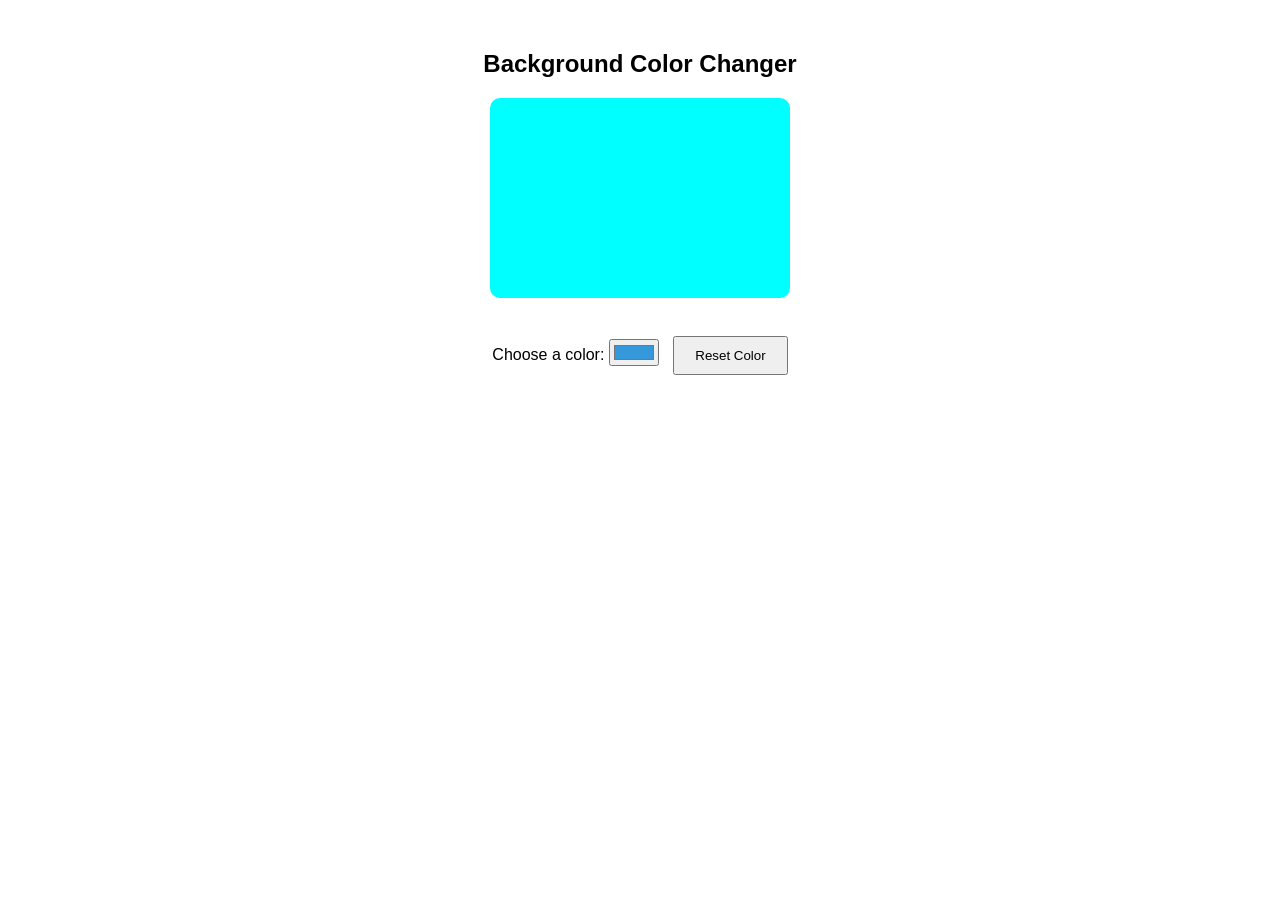
<file: Fifth/index.html>
<!doctype html>
<html lang="en">
  <head>
    <meta charset="UTF-8" />
    <meta name="viewport" content="width=device-width, initial-scale=1.0" />
    <link rel="stylesheet" href="style.css" />
    <title>Document</title>
  </head>
  <body>
    <h2>Background Color Changer</h2>

    <div id="colorBox"></div>

    <br />

    <label for="colorPicker">Choose a color:</label>
    <input type="color" id="colorPicker" value="#3498db" />

    <button id="resetButton">Reset Color</button>
    <script src="index.js"></script>
  </body>
</html>
</file>
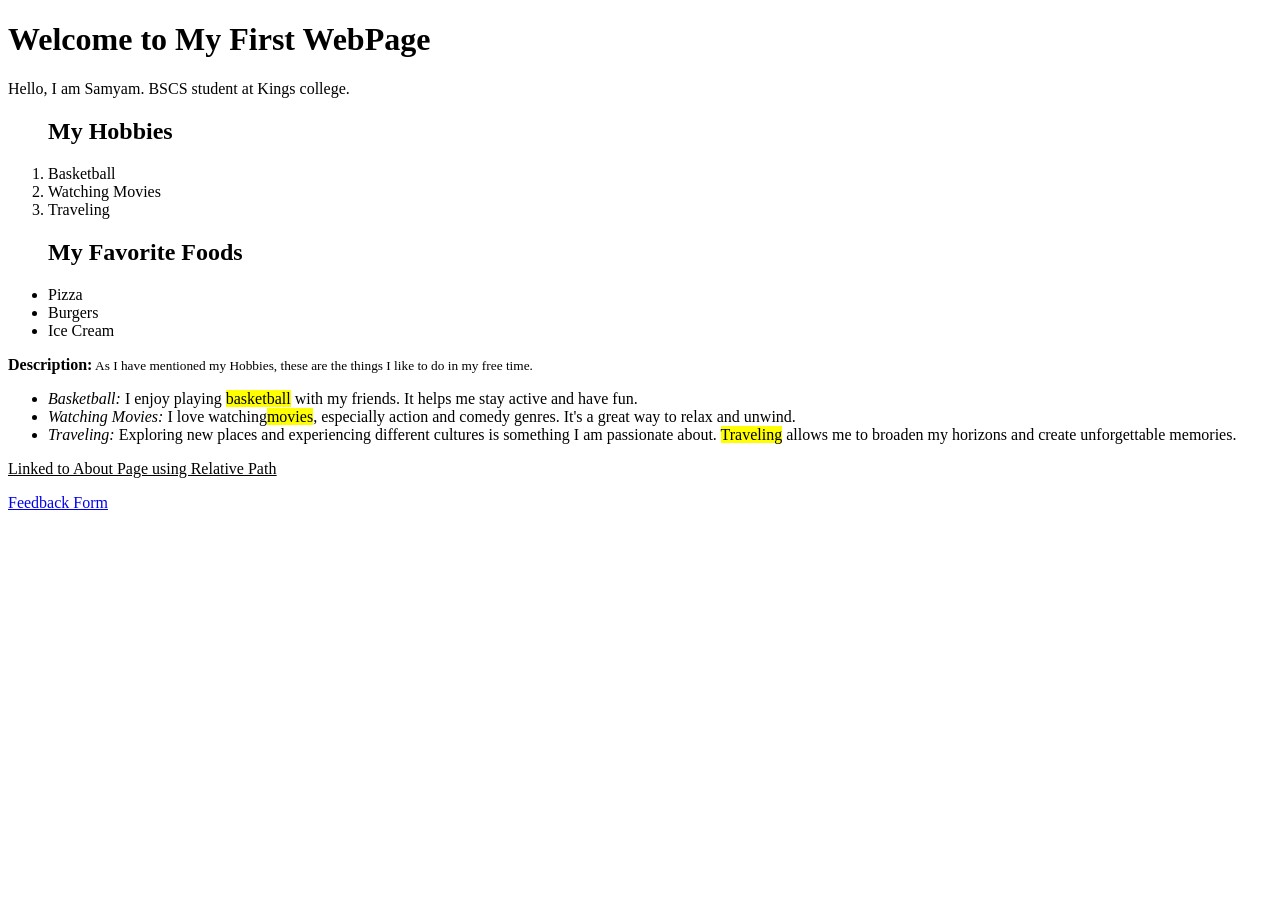
<file: First/index.html>
<!DOCTYPE html>
<html lang="en">

<head>
    <meta charset="UTF-8">
    <meta name="viewport" content="width=device-width, initial-scale=1.0">
    <title>Document</title>
</head>

<body>
    <h1>Welcome to My First WebPage</h1>

    <p>Hello, I am Samyam. BSCS student at Kings college.</p>

    <div>
        <ol>
            <h2>My Hobbies</h2>
            <li>Basketball</li>
            <li>Watching Movies</li>
            <li>Traveling</li>
        </ol>
    </div>

    <div>
        <ul>
            <h2>My Favorite Foods</h2>
            <li>Pizza</li>
            <li>Burgers</li>
            <li>Ice Cream</li>
        </ul>

        <p><strong>Description:</strong><small> As I have mentioned my Hobbies, these are the things I like to do in my
                free
                time.</small>
        <ul>
            <li><em>Basketball:</em> I enjoy playing <mark>basketball</mark> with my friends. It helps me stay active
                and have fun.</li>
            <li><em>Watching Movies:</em> I love watching<mark>movies</mark>, especially action and comedy genres. It's
                a great way to relax
                and unwind.</li>
            <li><em>Traveling:</em> Exploring new places and experiencing different cultures is something I am
                passionate about.
                <mark>Traveling</mark> allows me to broaden my horizons and create unforgettable memories.
            </li>
        </ul>
        </p>
        <a href="about.html" target="_blank"><p style="color: rgb(0, 0, 0); text-decoration: underline;">Linked to About Page using Relative Path</p></a>
    </div>

    <a href="feedback.html">Feedback Form</a>

</body>

</html>
</file>
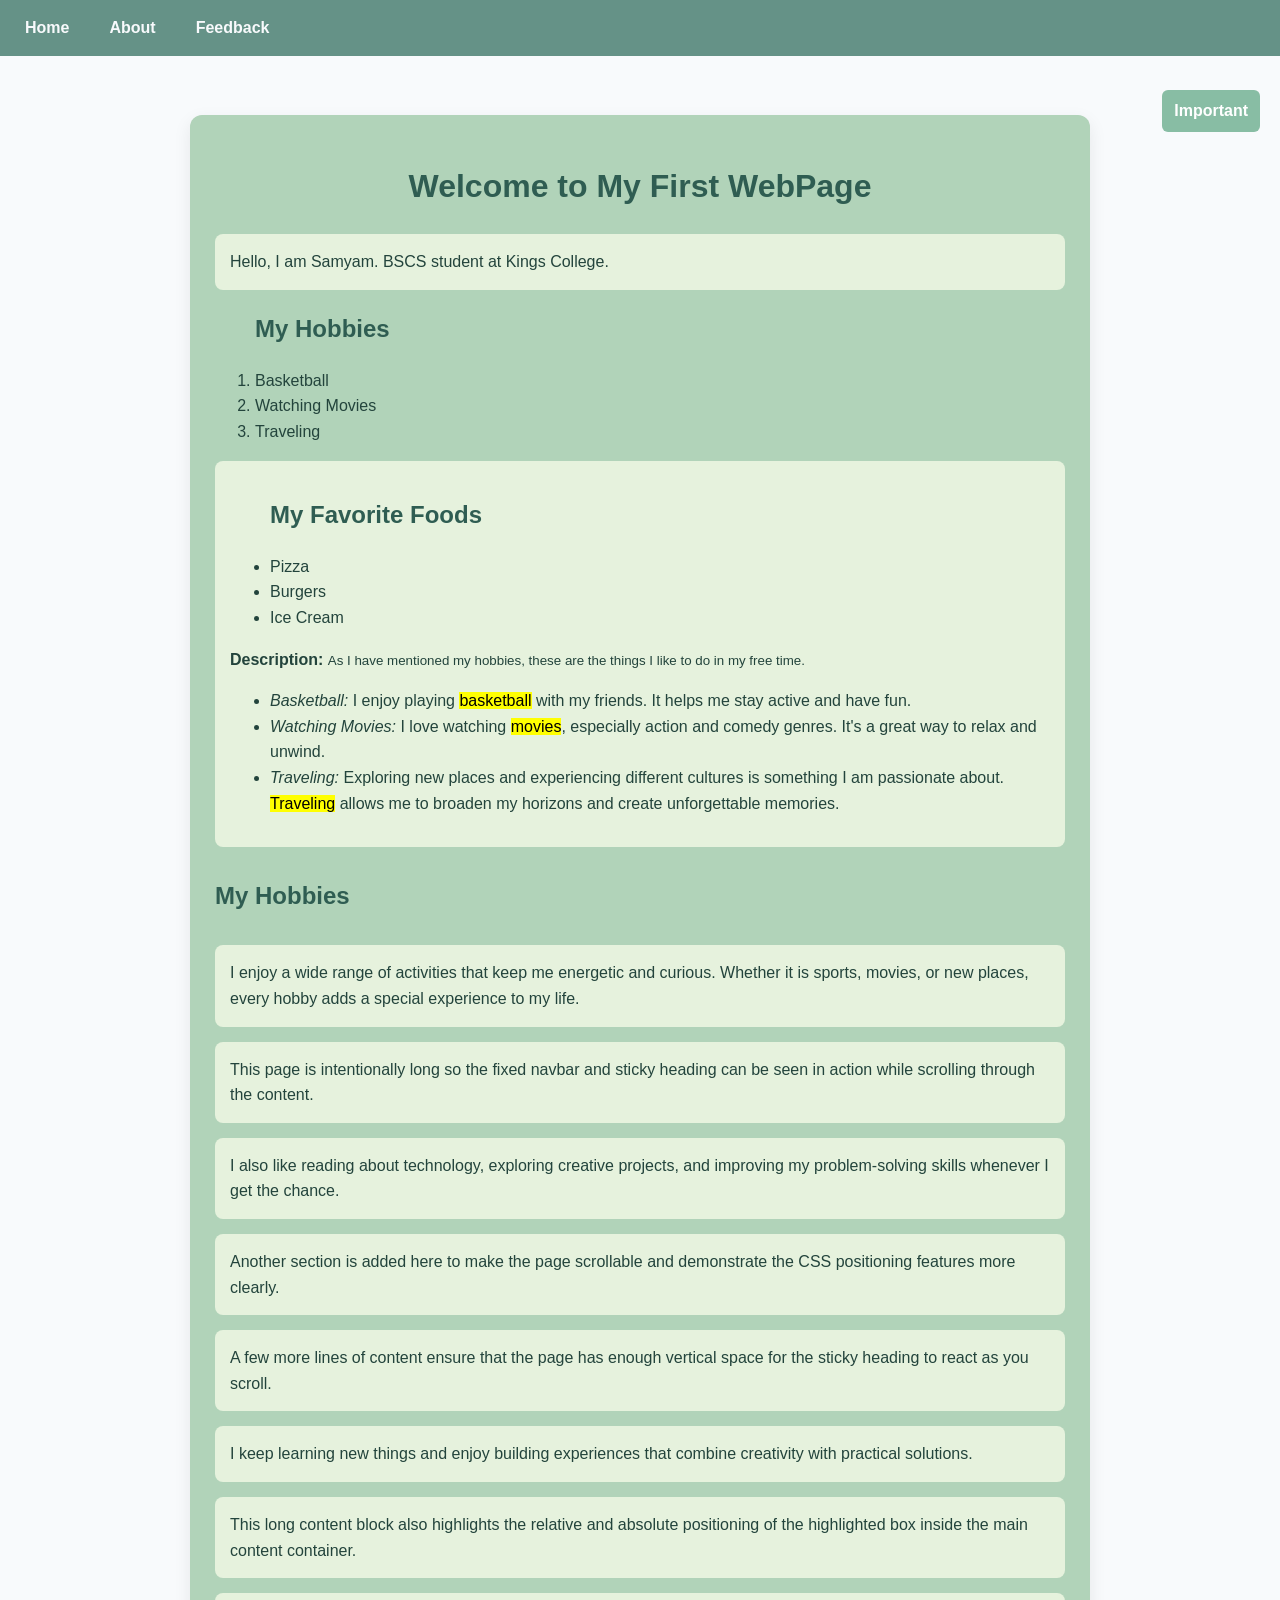
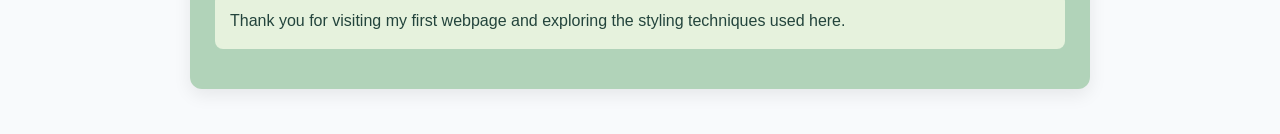
<file: Second/index.html>
<!doctype html>
<html lang="en">
  <head>
    <meta charset="UTF-8" />
    <meta name="viewport" content="width=device-width, initial-scale=1.0" />
    <title>Home Page</title>
    <link rel="stylesheet" href="style.css" />
    <style>
      body {
        background-color: #f8fafc;
      }
    </style>
  </head>

  <body>
    <nav class="navbar">
      <a href="index.html">Home</a>
      <a href="about.html">About</a>
      <a href="feedback.html">Feedback</a>
    </nav>

    <main class="main-content">
      <div class="content-card">
        <h1 class="page-title">Welcome to My First WebPage</h1>

        <p class="intro">
          Hello, I am Samyam. BSCS student at
          Kings College.
        </p>

        <div>
          <ol>
            <h2>My Hobbies</h2>
            <li>Basketball</li>
            <li>Watching Movies</li>
            <li>Traveling</li>
          </ol>
        </div>

        <div class="extra-section">
          <ul>
            <h2>My Favorite Foods</h2>
            <li>Pizza</li>
            <li>Burgers</li>
            <li>Ice Cream</li>
          </ul>

          <p>
            <strong>Description:</strong>
            <small
              >As I have mentioned my hobbies, these are the things I like to do
              in my free time.</small
            >
          </p>
          <ul>
            <li>
              <em>Basketball:</em> I enjoy playing <mark>basketball</mark> with
              my friends. It helps me stay active and have fun.
            </li>
            <li>
              <em>Watching Movies:</em> I love watching <mark>movies</mark>,
              especially action and comedy genres. It's a great way to relax and
              unwind.
            </li>
            <li>
              <em>Traveling:</em> Exploring new places and experiencing
              different cultures is something I am passionate about.
              <mark>Traveling</mark> allows me to broaden my horizons and create
              unforgettable memories.
            </li>
          </ul>
        </div>

        <div class="absolute-box">Important</div>
        <h2 class="sticky-heading">My Hobbies</h2>
        <p class="intro">
          I enjoy a wide range of activities that keep me energetic and curious.
          Whether it is sports, movies, or new places, every hobby adds a
          special experience to my life.
        </p>
        <p class="intro">
          This page is intentionally long so the fixed navbar and sticky heading
          can be seen in action while scrolling through the content.
        </p>
        <p class="intro">
          I also like reading about technology, exploring creative projects, and
          improving my problem-solving skills whenever I get the chance.
        </p>
        <p class="intro">
          Another section is added here to make the page scrollable and
          demonstrate the CSS positioning features more clearly.
        </p>
        <p class="intro">
          A few more lines of content ensure that the page has enough vertical
          space for the sticky heading to react as you scroll.
        </p>
        <p class="intro">
          I keep learning new things and enjoy building experiences that combine
          creativity with practical solutions.
        </p>
        <p class="intro">
          This long content block also highlights the relative and absolute
          positioning of the highlighted box inside the main content container.
        </p>
        <p class="intro">
          Thank you for visiting my first webpage and exploring the styling
          techniques used here.
        </p>

        
      </div>
    </main>
  </body>
</html>
</file>
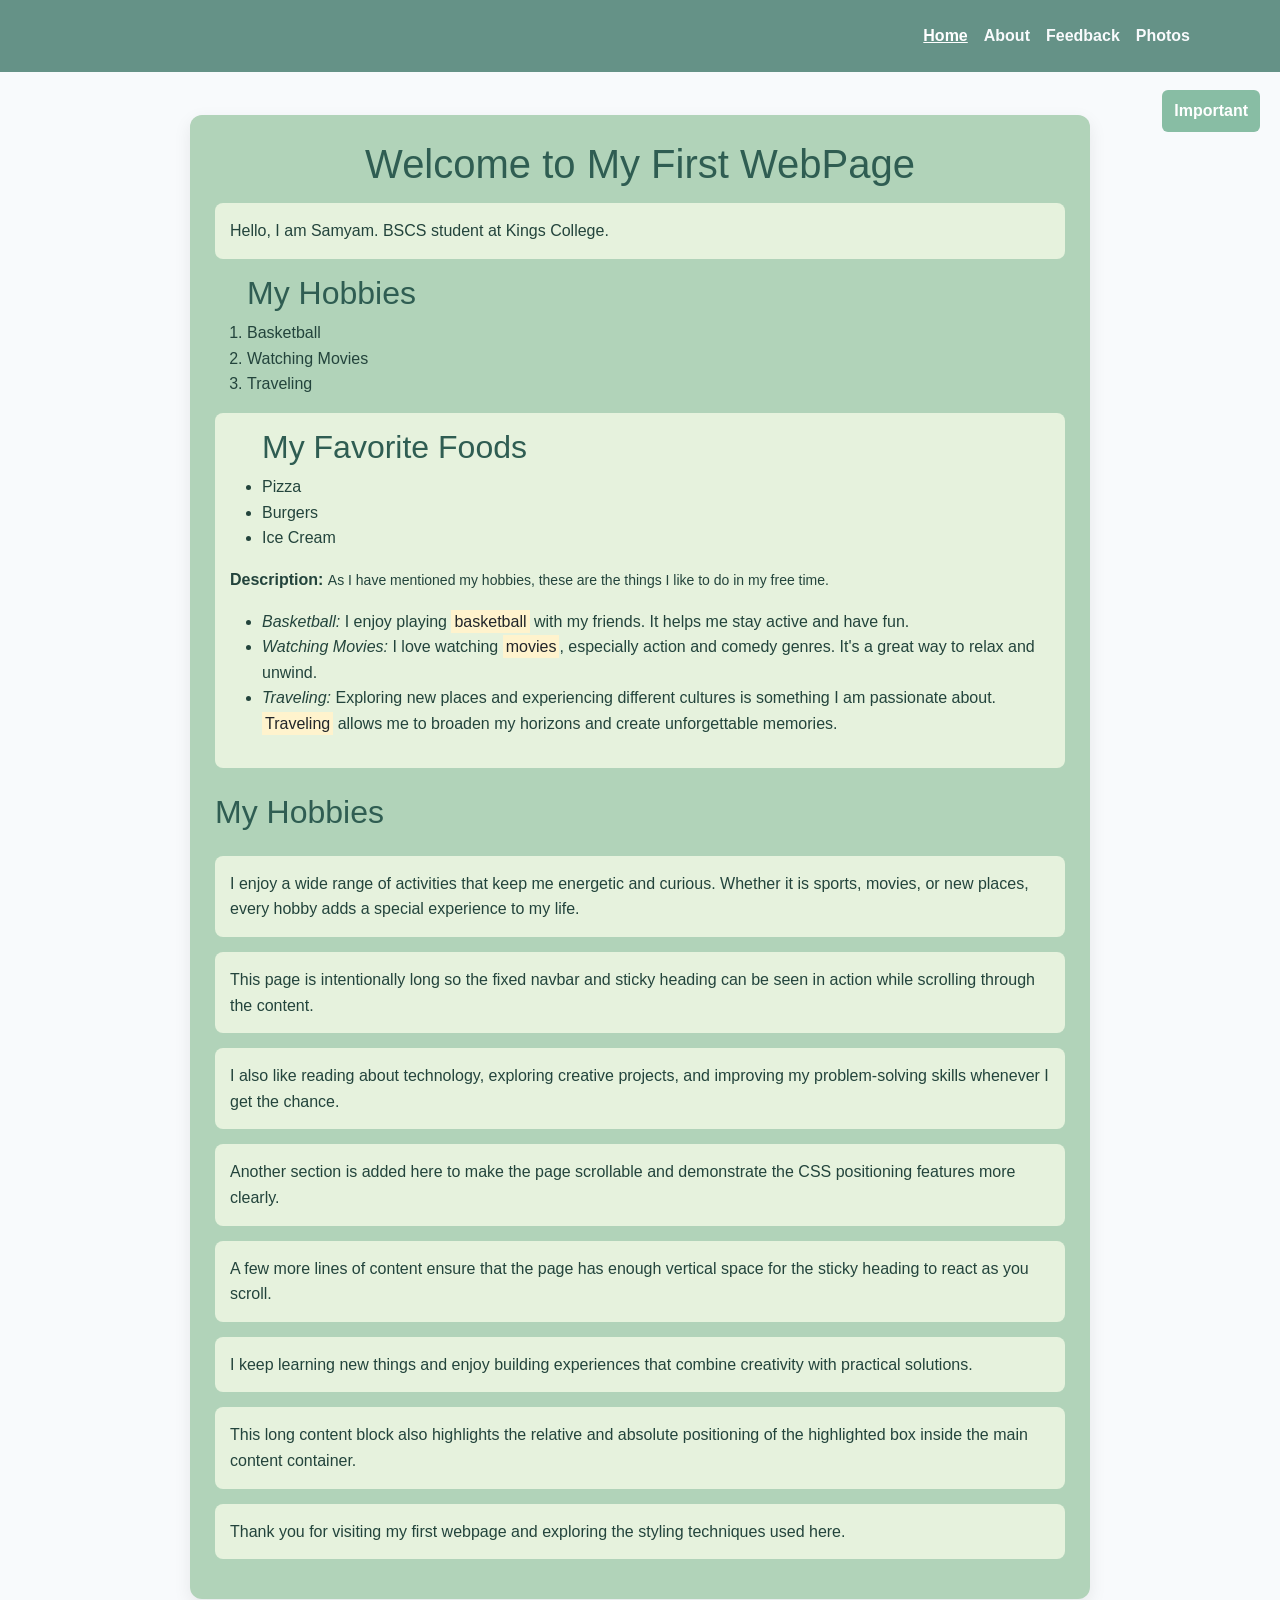
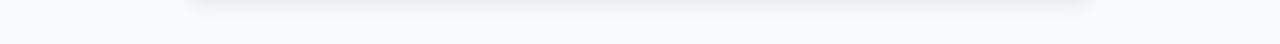
<file: Third/index.html>
<!doctype html>
<html lang="en">
  <head>
    <meta charset="UTF-8" />
    <meta name="viewport" content="width=device-width, initial-scale=1.0" />
    <title>Home Page</title>
    <link
      href="https://cdn.jsdelivr.net/npm/bootstrap@5.3.3/dist/css/bootstrap.min.css"
      rel="stylesheet"
    />
    <link rel="stylesheet" href="style.css" />
    <style>
      body {
        background-color: #f8fafc;
      }
    </style>
  </head>

  <body>
    <nav class="navbar navbar-expand-lg navbar-dark fixed-top">
      <div class="container">
        <button
          class="navbar-toggler"
          type="button"
          data-bs-toggle="collapse"
          data-bs-target="#navbarNav"
          aria-controls="navbarNav"
          aria-expanded="false"
          aria-label="Toggle navigation"
        >
          <span class="navbar-toggler-icon"></span>
        </button>
        <div class="collapse navbar-collapse" id="navbarNav">
          <ul class="navbar-nav ms-auto">
            <li class="nav-item">
              <a class="nav-link active" href="index.html">Home</a>
            </li>
            <li class="nav-item">
              <a class="nav-link" href="about.html">About</a>
            </li>
            <li class="nav-item">
              <a class="nav-link" href="feedback.html">Feedback</a>
            </li>
            <li class="nav-item">
              <a class="nav-link" href="photos.html">Photos</a>
            </li>
          </ul>
        </div>
      </div>
    </nav>

    <main class="main-content">
      <div class="content-card">
        <h1 class="page-title">Welcome to My First WebPage</h1>

        <p class="intro">Hello, I am Samyam. BSCS student at Kings College.</p>

        <div>
          <ol>
            <h2>My Hobbies</h2>
            <li>Basketball</li>
            <li>Watching Movies</li>
            <li>Traveling</li>
          </ol>
        </div>

        <div class="extra-section">
          <ul>
            <h2>My Favorite Foods</h2>
            <li>Pizza</li>
            <li>Burgers</li>
            <li>Ice Cream</li>
          </ul>

          <p>
            <strong>Description:</strong>
            <small
              >As I have mentioned my hobbies, these are the things I like to do
              in my free time.</small
            >
          </p>
          <ul>
            <li>
              <em>Basketball:</em> I enjoy playing <mark>basketball</mark> with
              my friends. It helps me stay active and have fun.
            </li>
            <li>
              <em>Watching Movies:</em> I love watching <mark>movies</mark>,
              especially action and comedy genres. It's a great way to relax and
              unwind.
            </li>
            <li>
              <em>Traveling:</em> Exploring new places and experiencing
              different cultures is something I am passionate about.
              <mark>Traveling</mark> allows me to broaden my horizons and create
              unforgettable memories.
            </li>
          </ul>
        </div>

        <div class="absolute-box">Important</div>
        <h2 class="sticky-heading">My Hobbies</h2>
        <p class="intro">
          I enjoy a wide range of activities that keep me energetic and curious.
          Whether it is sports, movies, or new places, every hobby adds a
          special experience to my life.
        </p>
        <p class="intro">
          This page is intentionally long so the fixed navbar and sticky heading
          can be seen in action while scrolling through the content.
        </p>
        <p class="intro">
          I also like reading about technology, exploring creative projects, and
          improving my problem-solving skills whenever I get the chance.
        </p>
        <p class="intro">
          Another section is added here to make the page scrollable and
          demonstrate the CSS positioning features more clearly.
        </p>
        <p class="intro">
          A few more lines of content ensure that the page has enough vertical
          space for the sticky heading to react as you scroll.
        </p>
        <p class="intro">
          I keep learning new things and enjoy building experiences that combine
          creativity with practical solutions.
        </p>
        <p class="intro">
          This long content block also highlights the relative and absolute
          positioning of the highlighted box inside the main content container.
        </p>
        <p class="intro">
          Thank you for visiting my first webpage and exploring the styling
          techniques used here.
        </p>
      </div>
    </main>
    <script src="https://cdn.jsdelivr.net/npm/bootstrap@5.3.3/dist/js/bootstrap.bundle.min.js"></script>
  </body>
</html>
</file>
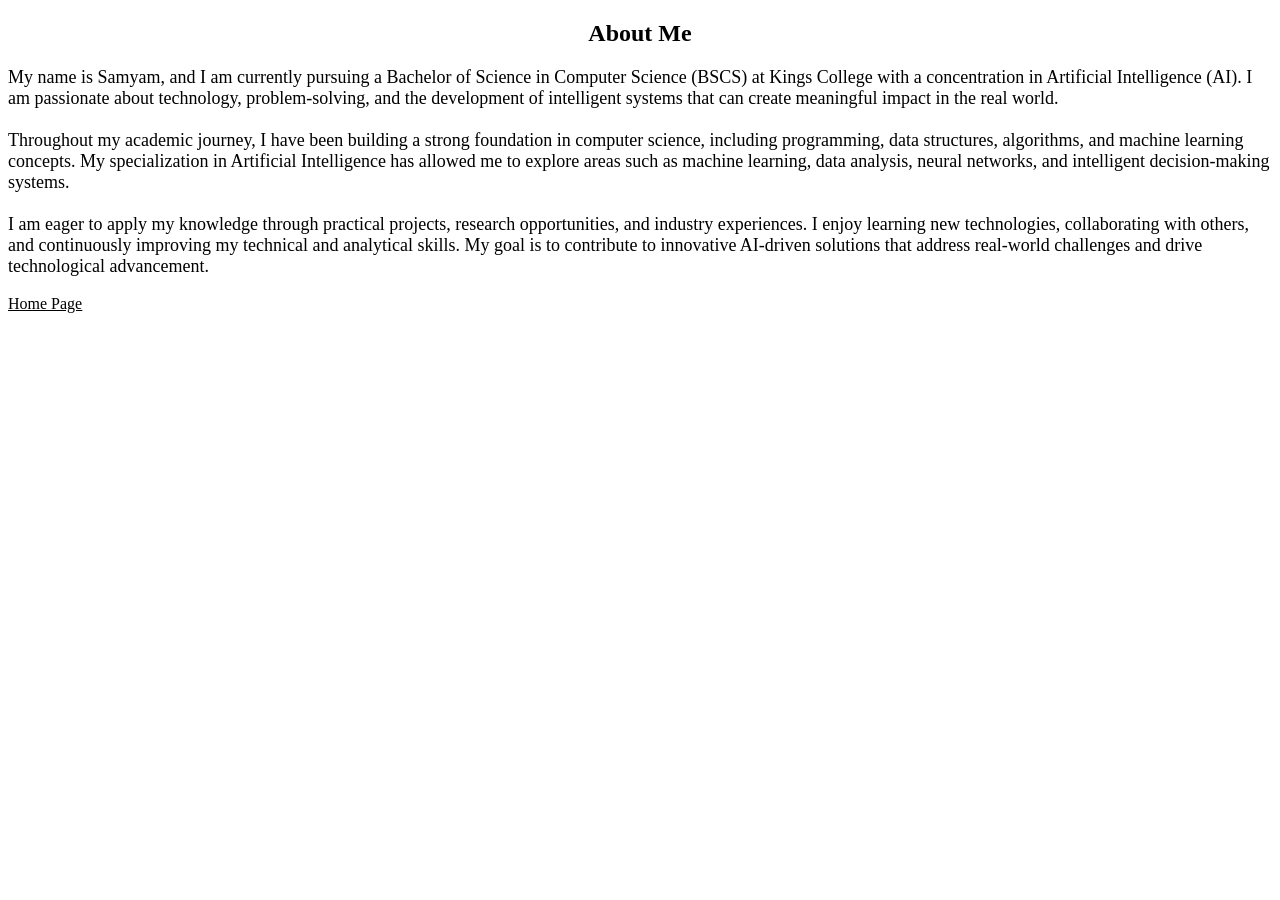
<file: First/about.html>
<!DOCTYPE html>
<html lang="en">

<head>
    <meta charset="UTF-8">
    <meta name="viewport" content="width=device-width, initial-scale=1.0">
    <title>Document</title>
</head>

<body>
    <center>
        <h2>About Me</h2>
    </center>
    <p style="font-family: 'Times New Roman', serif; font-size: 18px; color: #000000;">
        My name is Samyam, and I am currently pursuing a Bachelor of Science in Computer Science (BSCS) at Kings College
        with a concentration in Artificial Intelligence (AI). I am passionate about technology, problem-solving, and the
        development of intelligent systems that can create meaningful impact in the real world.
        <br>
        <br>
        Throughout my academic journey, I have been building a strong foundation in computer science, including
        programming, data structures, algorithms, and machine learning concepts. My specialization in Artificial
        Intelligence has allowed me to explore areas such as machine learning, data analysis, neural networks, and
        intelligent decision-making systems.
        <br>
        <br>
        I am eager to apply my knowledge through practical projects, research opportunities, and industry experiences. I
        enjoy learning new technologies, collaborating with others, and continuously improving my technical and
        analytical skills. My goal is to contribute to innovative AI-driven solutions that address real-world challenges
        and drive technological advancement.
    </p>

    <a href="index.html" target="_blank">
        <p style="color: rgb(0, 0, 0); text-decoration: underline;">Home Page</p>
    </a>
</body>

</html>
</file>
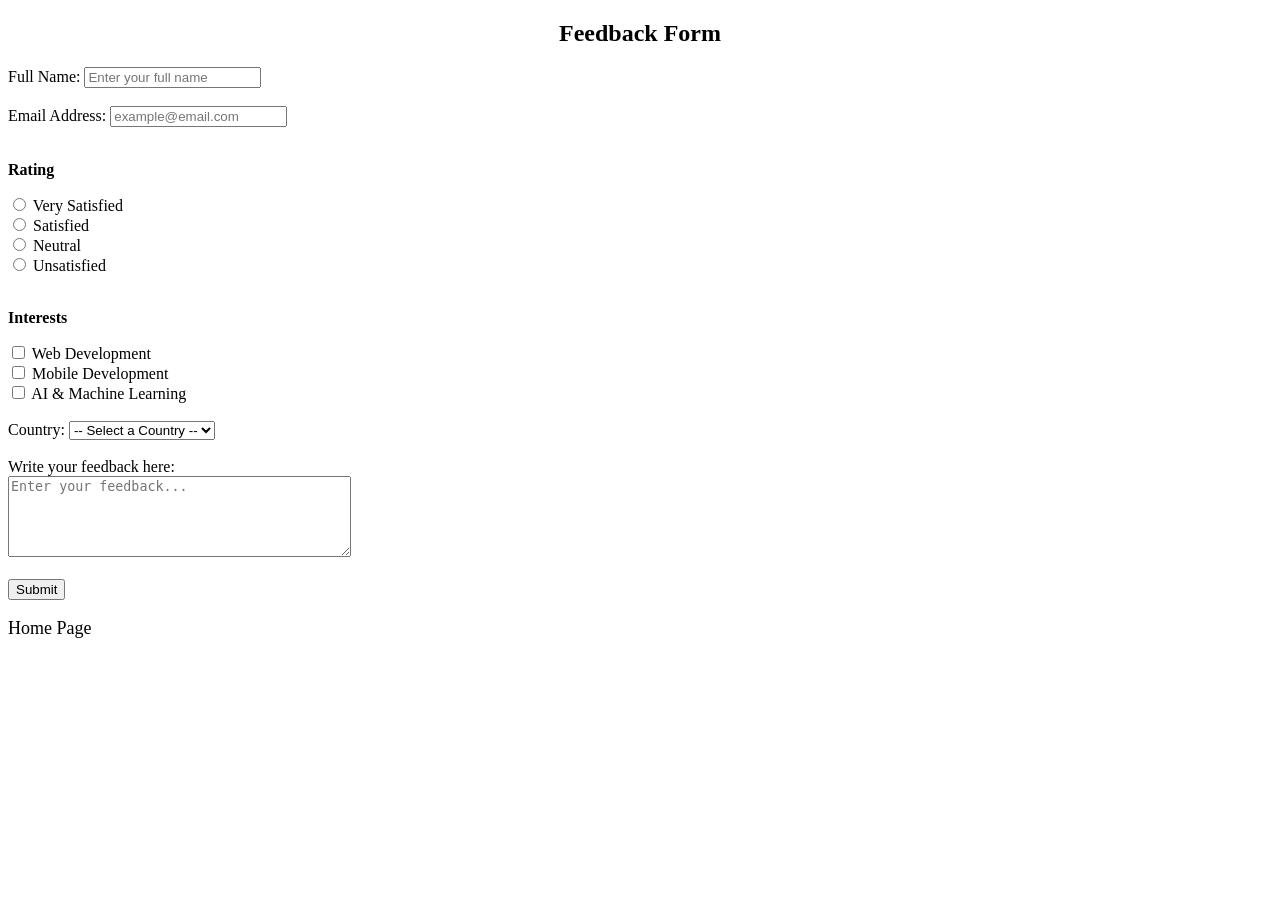
<file: First/feedback.html>
<!DOCTYPE html>
<html lang="en">

<head>
    <meta charset="UTF-8">
    <meta name="viewport" content="width=device-width, initial-scale=1.0">
    <title>Feedback Form</title>
</head>

<body>

    <h2 align="center">Feedback Form</h2>

    <form>

        <label for="name">Full Name:</label>
        <input type="text" id="name" name="name" placeholder="Enter your full name" minlength="3" required>
        <br><br>

        <label for="email">Email Address:</label>
        <input type="email" id="email" name="email" placeholder="example@email.com" required>
        <br><br>

        <p><strong>Rating</strong></p>

        <input type="radio" id="very_satisfied" name="rating" value="Very Satisfied" required>
        <label for="very_satisfied">Very Satisfied</label><br>

        <input type="radio" id="satisfied" name="rating" value="Satisfied">
        <label for="satisfied">Satisfied</label><br>

        <input type="radio" id="neutral" name="rating" value="Neutral">
        <label for="neutral">Neutral</label><br>

        <input type="radio" id="unsatisfied" name="rating" value="Unsatisfied">
        <label for="unsatisfied">Unsatisfied</label>

        <br><br>

        <p><strong>Interests</strong></p>

        <input type="checkbox" id="web_dev" name="interests" value="Web Development">
        <label for="web_dev">Web Development</label><br>

        <input type="checkbox" id="mobile_dev" name="interests" value="Mobile Development">
        <label for="mobile_dev">Mobile Development</label><br>

        <input type="checkbox" id="ai_ml" name="interests" value="AI & Machine Learning">
        <label for="ai_ml">AI & Machine Learning</label>

        <br><br>

        <label for="country">Country:</label>
        <select id="country" name="country" required>
            <option value="">-- Select a Country --</option>
            <option value="Nepal">Nepal</option>
            <option value="Canada">Canada</option>
            <option value="United Kingdom">United Kingdom</option>
        </select>

        <br><br>

        <label for="feedback">Write your feedback here:</label><br>
        <textarea id="feedback" name="feedback" rows="5" cols="40" placeholder="Enter your feedback..." minlength="10"
            maxlength="500" required></textarea>

        <br><br>

        <input type="submit" value="Submit">

    </form>

    <br>
    <a href="index.html" style="font-family: 'Times New Roman', serif;
          font-size: 18px;
          color: #000000;
          text-decoration: none;">
        Home Page
    </a>
</body>

</html>
</file>
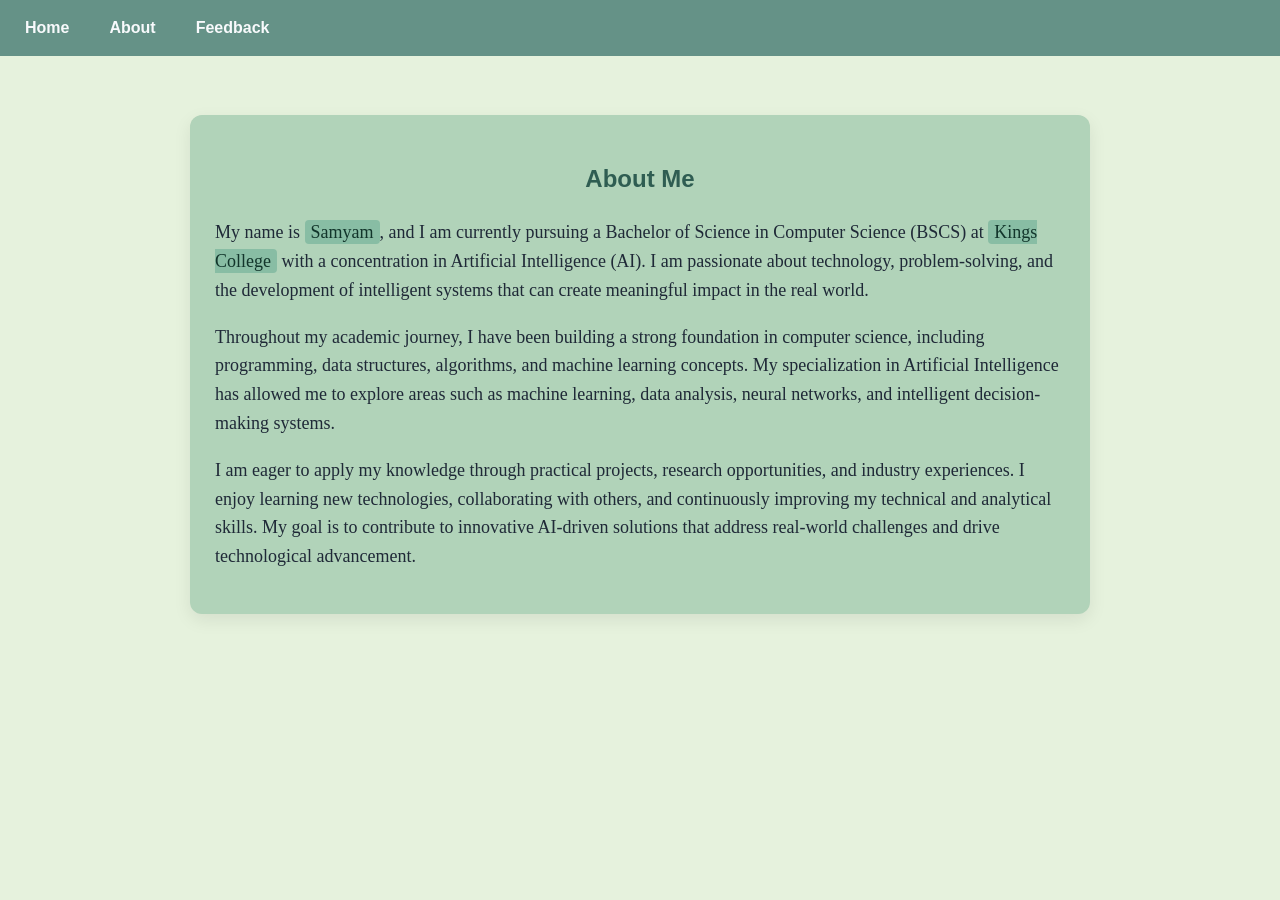
<file: Second/about.html>
<!doctype html>
<html lang="en">
  <head>
    <meta charset="UTF-8" />
    <meta name="viewport" content="width=device-width, initial-scale=1.0" />
    <title>About Me</title>
    <link rel="stylesheet" href="style.css" />
    <style>
      .about-card {
        text-align: left;
      }
    </style>
  </head>

  <body>
    <nav class="navbar">
      <a href="index.html">Home</a>
      <a href="about.html">About</a>
      <a href="feedback.html">Feedback</a>
    </nav>

    <main class="main-content">
      <div class="about-card">
        <h2 class="page-title">About Me</h2>
        <p
          style="
            font-family: &quot;Times New Roman&quot;, serif;
            font-size: 18px;
            color: #1f2937;
          "
        >
          My name is <span>Samyam</span>, and I am currently pursuing a Bachelor
          of Science in Computer Science (BSCS) at <span>Kings College</span>
          with a concentration in Artificial Intelligence (AI). I am passionate
          about technology, problem-solving, and the development of intelligent
          systems that can create meaningful impact in the real world.
        </p>
    
        <p
          style="
            font-family: &quot;Times New Roman&quot;, serif;
            font-size: 18px;
            color: #1f2937;
          "
        >
          Throughout my academic journey, I have been building a strong
          foundation in computer science, including programming, data
          structures, algorithms, and machine learning concepts. My
          specialization in Artificial Intelligence has allowed me to explore
          areas such as machine learning, data analysis, neural networks, and
          intelligent decision-making systems.
        </p>
        
        <p
          style="
            font-family: &quot;Times New Roman&quot;, serif;
            font-size: 18px;
            color: #1f2937;
          "
        >
          I am eager to apply my knowledge through practical projects, research
          opportunities, and industry experiences. I enjoy learning new
          technologies, collaborating with others, and continuously improving my
          technical and analytical skills. My goal is to contribute to
          innovative AI-driven solutions that address real-world challenges and
          drive technological advancement.
        </p>
        </p>
      </div>
    </main>
  </body>
</html>
</file>
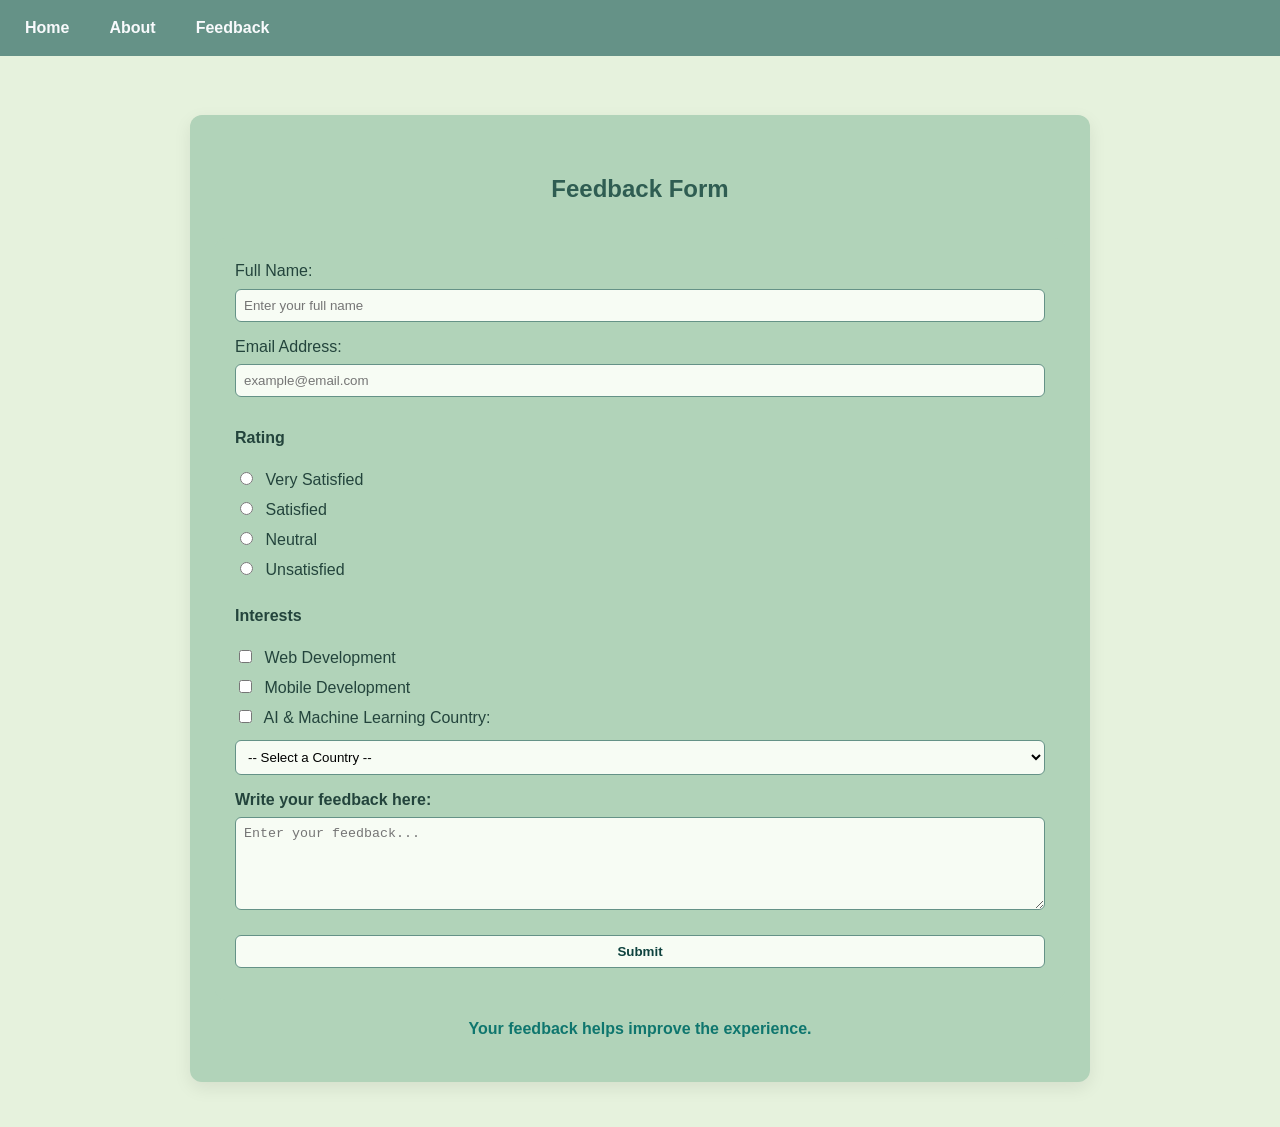
<file: Second/feedback.html>
<!DOCTYPE html>
<html lang="en">

<head>
    <meta charset="UTF-8">
    <meta name="viewport" content="width=device-width, initial-scale=1.0">
    <title>Feedback Form</title>
    <link rel="stylesheet" href="style.css">
</head>

<body>
    <nav class="navbar">
        <a href="index.html">Home</a>
        <a href="about.html">About</a>
        <a href="feedback.html">Feedback</a>
    </nav>

    <main class="main-content">
        <div class="feedback-card">
            <h2 class="page-title sticky-heading">Feedback Form</h2>

            <form id="feedback-form">
                <label for="name">Full Name:</label>
                <input type="text" id="name" name="name" placeholder="Enter your full name" minlength="3" required>

                <label for="email">Email Address:</label>
                <input type="email" id="email" name="email" placeholder="example@email.com" required>

                <p><strong>Rating</strong></p>
                <input type="radio" id="very_satisfied" name="rating" value="Very Satisfied" required>
                <label for="very_satisfied">Very Satisfied</label><br>

                <input type="radio" id="satisfied" name="rating" value="Satisfied">
                <label for="satisfied">Satisfied</label><br>

                <input type="radio" id="neutral" name="rating" value="Neutral">
                <label for="neutral">Neutral</label><br>

                <input type="radio" id="unsatisfied" name="rating" value="Unsatisfied">
                <label for="unsatisfied">Unsatisfied</label>

                <p><strong>Interests</strong></p>
                <input type="checkbox" id="web_dev" name="interests" value="Web Development">
                <label for="web_dev">Web Development</label><br>

                <input type="checkbox" id="mobile_dev" name="interests" value="Mobile Development">
                <label for="mobile_dev">Mobile Development</label><br>

                <input type="checkbox" id="ai_ml" name="interests" value="AI & Machine Learning">
                <label for="ai_ml">AI & Machine Learning</label>

                <label for="country">Country:</label>
                <select id="country" name="country" required>
                    <option value="">-- Select a Country --</option>
                    <option value="Nepal">Nepal</option>
                    <option value="Canada">Canada</option>
                    <option value="United Kingdom">United Kingdom</option>
                </select>

                <label for="feedback"><strong>Write your feedback here:</strong></label><br>
                <textarea id="feedback" name="feedback" rows="5" cols="40" placeholder="Enter your feedback..." minlength="10" maxlength="500" required></textarea>

                <input type="submit" <p style="color: #0e423e; font-weight: bold; " value="Submit">
            </form>

            <center><p style="color: #0f766e; font-weight: bold;">Your feedback helps improve the experience.</p></center>
            
        </div>
    </main>
</body>

</html>
</file>
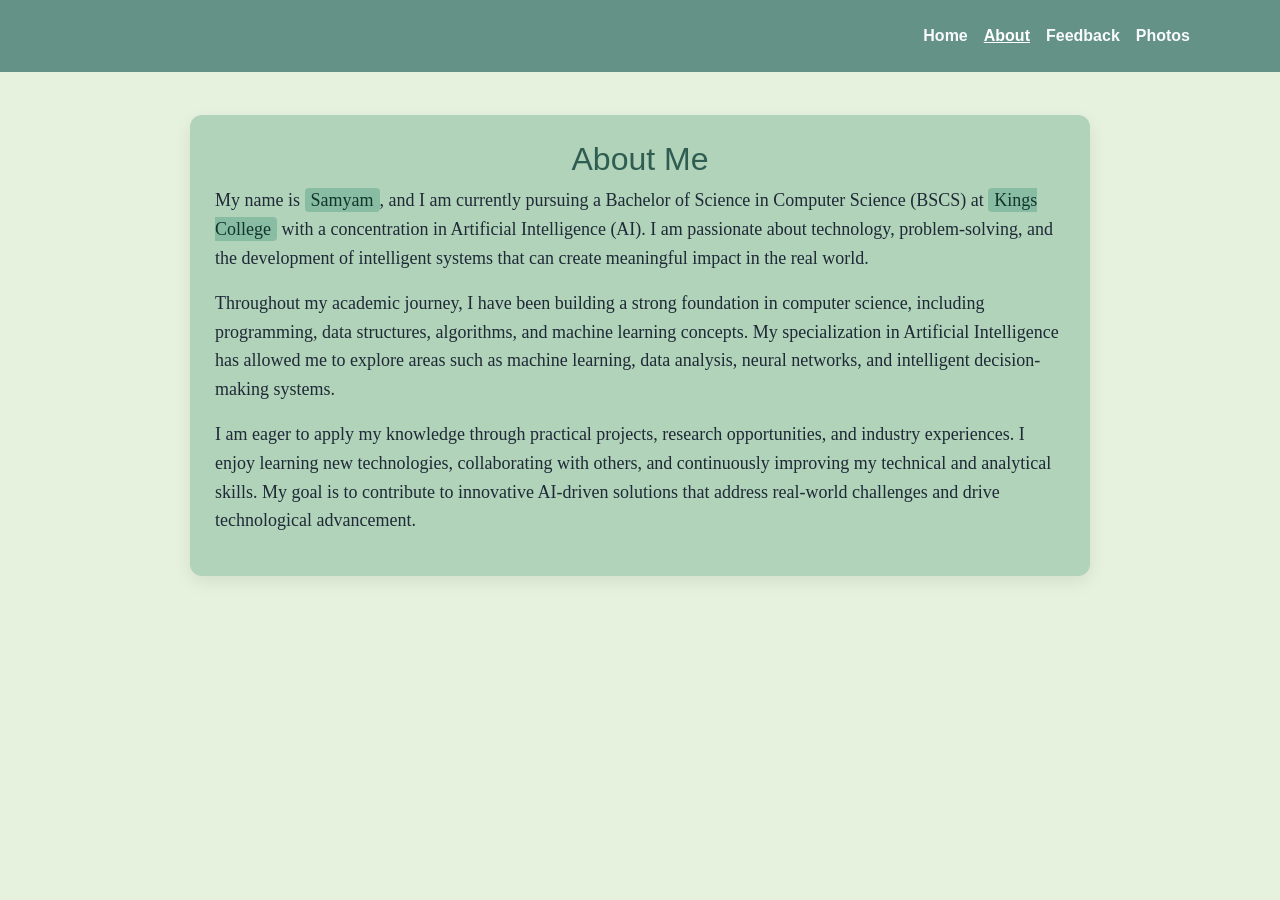
<file: Third/about.html>
<!doctype html>
<html lang="en">
  <head>
    <meta charset="UTF-8" />
    <meta name="viewport" content="width=device-width, initial-scale=1.0" />
    <title>About Me</title>
    <link href="https://cdn.jsdelivr.net/npm/bootstrap@5.3.3/dist/css/bootstrap.min.css" rel="stylesheet" />
    <link rel="stylesheet" href="style.css" />
    <style>
      .about-card {
        text-align: left;
      }
    </style>
  </head>

  <body>
    <nav class="navbar navbar-expand-lg navbar-dark fixed-top">
      <div class="container">
        <button class="navbar-toggler" type="button" data-bs-toggle="collapse" data-bs-target="#navbarNav" aria-controls="navbarNav" aria-expanded="false" aria-label="Toggle navigation">
          <span class="navbar-toggler-icon"></span>
        </button>
        <div class="collapse navbar-collapse" id="navbarNav">
          <ul class="navbar-nav ms-auto">
            <li class="nav-item">
              <a class="nav-link" href="index.html">Home</a>
            </li>
            <li class="nav-item">
              <a class="nav-link active" href="about.html">About</a>
            </li>
            <li class="nav-item">
              <a class="nav-link" href="feedback.html">Feedback</a>
            </li>
            <li class="nav-item">
              <a class="nav-link" href="photos.html">Photos</a>
            </li>
          </ul>
        </div>
      </div>
    </nav>

    <main class="main-content">
      <div class="about-card">
        <h2 class="page-title">About Me</h2>
        <p
          style="
            font-family: &quot;Times New Roman&quot;, serif;
            font-size: 18px;
            color: #1f2937;
          "
        >
          My name is <span>Samyam</span>, and I am currently pursuing a Bachelor
          of Science in Computer Science (BSCS) at <span>Kings College</span>
          with a concentration in Artificial Intelligence (AI). I am passionate
          about technology, problem-solving, and the development of intelligent
          systems that can create meaningful impact in the real world.
        </p>
    
        <p
          style="
            font-family: &quot;Times New Roman&quot;, serif;
            font-size: 18px;
            color: #1f2937;
          "
        >
          Throughout my academic journey, I have been building a strong
          foundation in computer science, including programming, data
          structures, algorithms, and machine learning concepts. My
          specialization in Artificial Intelligence has allowed me to explore
          areas such as machine learning, data analysis, neural networks, and
          intelligent decision-making systems.
        </p>
        
        <p
          style="
            font-family: &quot;Times New Roman&quot;, serif;
            font-size: 18px;
            color: #1f2937;
          "
        >
          I am eager to apply my knowledge through practical projects, research
          opportunities, and industry experiences. I enjoy learning new
          technologies, collaborating with others, and continuously improving my
          technical and analytical skills. My goal is to contribute to
          innovative AI-driven solutions that address real-world challenges and
          drive technological advancement.
        </p>
        </p>
      </div>
    </main>
    <script src="https://cdn.jsdelivr.net/npm/bootstrap@5.3.3/dist/js/bootstrap.bundle.min.js"></script>
  </body>
</html>
</file>
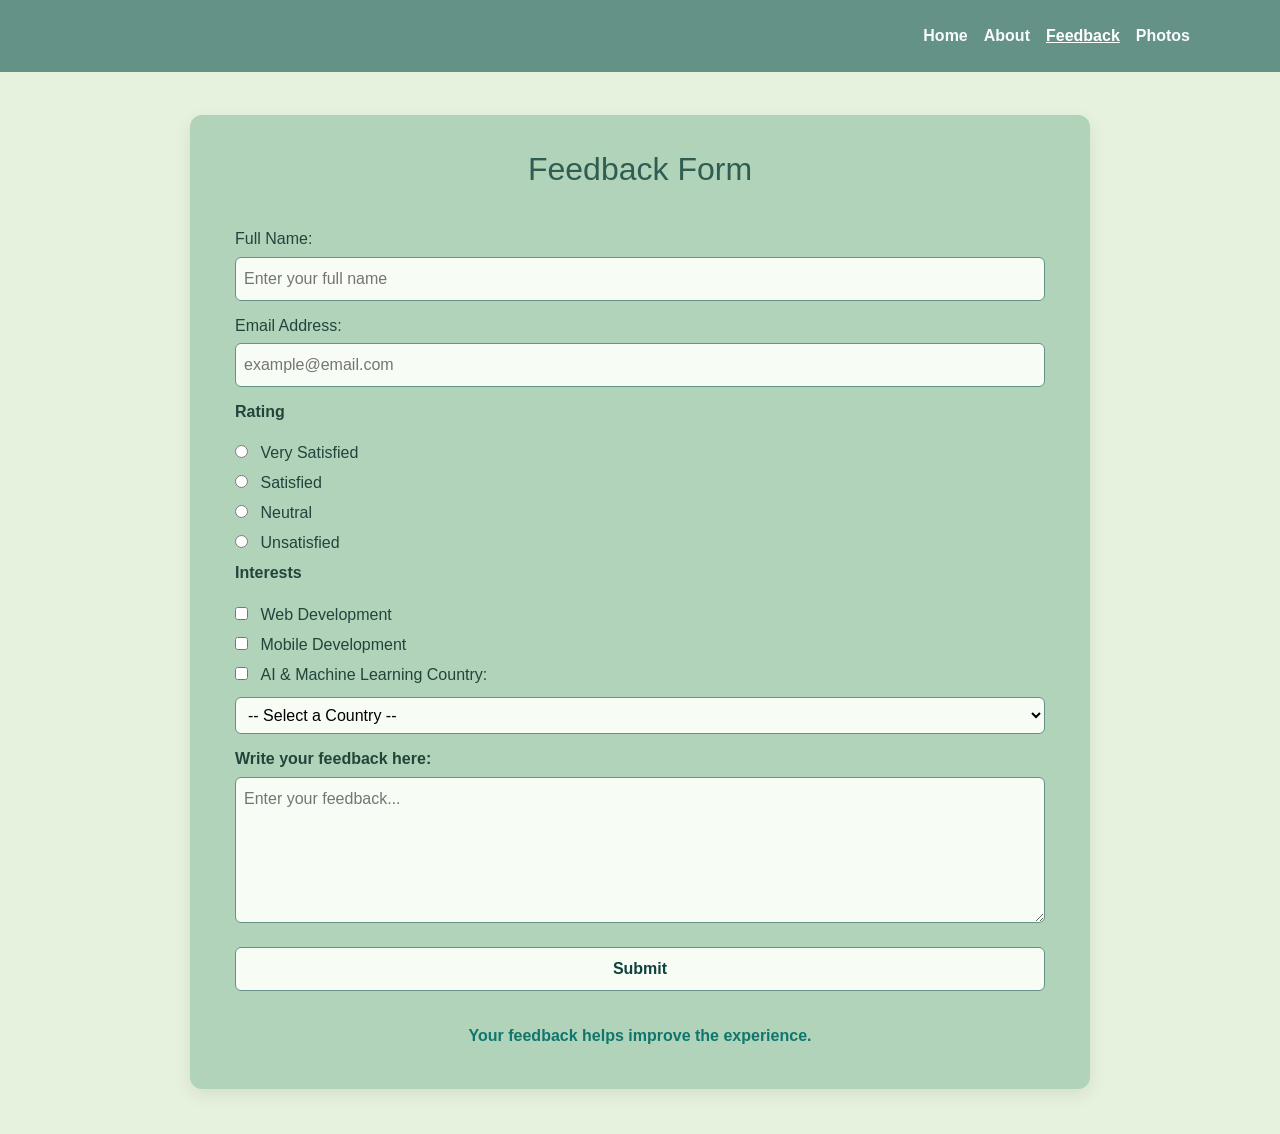
<file: Third/feedback.html>
<!DOCTYPE html>
<html lang="en">

<head>
    <meta charset="UTF-8">
    <meta name="viewport" content="width=device-width, initial-scale=1.0">
    <title>Feedback Form</title>
    <link href="https://cdn.jsdelivr.net/npm/bootstrap@5.3.3/dist/css/bootstrap.min.css" rel="stylesheet">
    <link rel="stylesheet" href="style.css">
</head>

<body>
    <nav class="navbar navbar-expand-lg navbar-dark fixed-top">
        <div class="container">
            <button class="navbar-toggler" type="button" data-bs-toggle="collapse" data-bs-target="#navbarNav" aria-controls="#navbarNav" aria-expanded="false" aria-label="Toggle navigation">
                <span class="navbar-toggler-icon"></span>
            </button>
            <div class="collapse navbar-collapse" id="navbarNav">
                <ul class="navbar-nav ms-auto">
                    <li class="nav-item">
                        <a class="nav-link" href="index.html">Home</a>
                    </li>
                    <li class="nav-item">
                        <a class="nav-link" href="about.html">About</a>
                    </li>
                    <li class="nav-item">
                        <a class="nav-link active" href="feedback.html">Feedback</a>
                    </li>
                    <li class="nav-item">
                        <a class="nav-link" href="photos.html">Photos</a>
                    </li>
                </ul>
            </div>
        </div>
    </nav>

    <main class="main-content">
        <div class="feedback-card">
            <h2 class="page-title sticky-heading">Feedback Form</h2>

            <form id="feedback-form">
                <label for="name">Full Name:</label>
                <input type="text" id="name" name="name" placeholder="Enter your full name" minlength="3" required>

                <label for="email">Email Address:</label>
                <input type="email" id="email" name="email" placeholder="example@email.com" required>

                <p><strong>Rating</strong></p>
                <input type="radio" id="very_satisfied" name="rating" value="Very Satisfied" required>
                <label for="very_satisfied">Very Satisfied</label><br>

                <input type="radio" id="satisfied" name="rating" value="Satisfied">
                <label for="satisfied">Satisfied</label><br>

                <input type="radio" id="neutral" name="rating" value="Neutral">
                <label for="neutral">Neutral</label><br>

                <input type="radio" id="unsatisfied" name="rating" value="Unsatisfied">
                <label for="unsatisfied">Unsatisfied</label>

                <p><strong>Interests</strong></p>
                <input type="checkbox" id="web_dev" name="interests" value="Web Development">
                <label for="web_dev">Web Development</label><br>

                <input type="checkbox" id="mobile_dev" name="interests" value="Mobile Development">
                <label for="mobile_dev">Mobile Development</label><br>

                <input type="checkbox" id="ai_ml" name="interests" value="AI & Machine Learning">
                <label for="ai_ml">AI & Machine Learning</label>

                <label for="country">Country:</label>
                <select id="country" name="country" required>
                    <option value="">-- Select a Country --</option>
                    <option value="Nepal">Nepal</option>
                    <option value="Canada">Canada</option>
                    <option value="United Kingdom">United Kingdom</option>
                </select>

                <label for="feedback"><strong>Write your feedback here:</strong></label><br>
                <textarea id="feedback" name="feedback" rows="5" cols="40" placeholder="Enter your feedback..." minlength="10" maxlength="500" required></textarea>

                <input type="submit" <p style="color: #0e423e; font-weight: bold; " value="Submit">
            </form>

            <center><p style="color: #0f766e; font-weight: bold;">Your feedback helps improve the experience.</p></center>
            
        </div>
    </main>
    <script src="https://cdn.jsdelivr.net/npm/bootstrap@5.3.3/dist/js/bootstrap.bundle.min.js"></script>
</body>

</html>
</file>
<file: Fifth/style.css>
body{
    font-family:Arial, sans-serif ;
    text-align: center;
    margin-top: 50px;
}

#colorBox{
    width: 300px;
    height: 200px;
    background-color: aqua;
    margin: 20px auto;
    border-radius:10px ;
    transition: background-color 0.5s ease;
}

button{
    padding: 10px 20px;
    margin-left: 10px;
    cursor: pointer;
}
</file>
<file: Second/style.css>
* {
    box-sizing: border-box;
}

body {
    margin: 0;
    font-family: Arial, Helvetica, sans-serif;
    line-height: 1.6;
    color: #23443c;
    background-color: #E6F2DD;
    text-align: left;
}

.navbar {
    position: fixed;
    top: 0;
    left: 0;
    width: 100%;
    background-color: #659287;
    padding: 15px 25px;
    display: flex;
    gap: 40px;
    z-index: 1000;

}

.navbar a,
.nav-link {
    color: #f8fafc;
    text-decoration: none;
    font-weight: bold;
}

.navbar a:hover,
.nav-link:hover {
    text-decoration: underline;
}

.main-content {
    position: relative;
    margin-top: 70px;
    padding: 25px;
}

.content-card,
.about-card,
.feedback-card {
    background-color: #B1D3B9;
    padding: 25px;
    margin: 20px auto;
    max-width: 900px;
    border-radius: 12px;
    box-shadow: 0 6px 18px rgba(0, 0, 0, 0.08);
    box-sizing: border-box;
}

h1,
h2 {
    color: #2f5d52;
}

.page-title {
    text-align: center;
}

.intro,
.extra-section {
    background-color: #E6F2DD;
    padding: 15px;
    border-radius: 8px;
    margin: 15px 0;
}

.highlight {
    color: #b45309;
    font-weight: bold;
}

.absolute-box {
    position: absolute;
    top: 20px;
    right: 20px;
    background-color: #88BDA4;
    color: white;
    padding: 8px 12px;
    border-radius: 6px;
    font-weight: bold;
}

.sticky-heading {
    position: sticky;
    top: 80px;
    background-color: #B1D3B9;
    color: #2f5d52;
    z-index: 900;
    padding: 10px 0;
}

#feedback-form {
    background-color: #B1D3B9;
    padding: 20px;
    border-radius: 10px;
}

form input,
form select,
form textarea {
    width: 100%;
    padding: 8px;
    margin-top: 5px;
    margin-bottom: 12px;
    border: 1px solid #659287;
    border-radius: 6px;
    background-color: #f7fcf4;
}

form input[type="radio"],
form input[type="checkbox"] {
    width: auto;
    margin-right: 8px;
}

span {
    background-color: #88BDA4;
    color: #12352b;
    padding: 2px 6px;
    border-radius: 4px;
}
</file>
<file: Third/style.css>
* {
    box-sizing: border-box;
}

body {
    margin: 0;
    font-family: Arial, Helvetica, sans-serif;
    line-height: 1.6;
    color: #23443c;
    background-color: #E6F2DD;
    text-align: left;
}

.navbar {
    position: fixed;
    top: 0;
    left: 0;
    width: 100%;
    background-color: #659287;
    padding: 15px 25px;
    display: flex;
    gap: 40px;
    z-index: 1000;
}

.navbar a,
.nav-link {
    color: #f8fafc;
    text-decoration: none;
    font-weight: bold;
}

.navbar a:hover,
.nav-link:hover,
.navbar .nav-link.active {
    text-decoration: underline;
    color: #ffffff;
}

.main-content {
    position: relative;
    margin-top: 70px;
    padding: 25px;
}

.content-card,
.about-card,
.feedback-card {
    background-color: #B1D3B9;
    padding: 25px;
    margin: 20px auto;
    max-width: 900px;
    border-radius: 12px;
    box-shadow: 0 6px 18px rgba(0, 0, 0, 0.08);
    box-sizing: border-box;
    width: 100%;
}

.photos-flex,
.photos-grid {
    margin: 0 auto;
    max-width: 1100px;
}

h1,
h2 {
    color: #2f5d52;
}

.page-title {
    text-align: center;
}

.intro,
.extra-section {
    background-color: #E6F2DD;
    padding: 15px;
    border-radius: 8px;
    margin: 15px 0;
}

.highlight {
    color: #b45309;
    font-weight: bold;
}

.absolute-box {
    position: absolute;
    top: 20px;
    right: 20px;
    background-color: #88BDA4;
    color: white;
    padding: 8px 12px;
    border-radius: 6px;
    font-weight: bold;
}

.sticky-heading {
    position: sticky;
    top: 80px;
    background-color: #B1D3B9;
    color: #2f5d52;
    z-index: 900;
    padding: 10px 0;
}

#feedback-form {
    background-color: #B1D3B9;
    padding: 20px;
    border-radius: 10px;
}

form input,
form select,
form textarea {
    width: 100%;
    padding: 8px;
    margin-top: 5px;
    margin-bottom: 12px;
    border: 1px solid #659287;
    border-radius: 6px;
    background-color: #f7fcf4;
}

form input[type="radio"],
form input[type="checkbox"] {
    width: auto;
    margin-right: 8px;
}

span {
    background-color: #88BDA4;
    color: #12352b;
    padding: 2px 6px;
    border-radius: 4px;
}

.photos-flex {
    display: flex;
    flex-wrap: wrap;
    gap: 16px;
    justify-content: center;
}

.photos-grid {
    display: grid;
    grid-template-columns: repeat(4, 1fr);
    gap: 16px;
    align-items: start;
    justify-items: center;
}

.photo-card {
    overflow: hidden;
    border-radius: 10px;
    box-shadow: 0 4px 10px rgba(0, 0, 0, 0.12);
    background-color: #ffffff;
}

.photo-card img {
    width: 100%;
    height: 220px;
    object-fit: cover;
    display: block;
}

@media (max-width: 768px) {
    .photos-flex,
    .photos-grid {
        display: flex;
        flex-direction: column;
    }

    .photo-card img {
        height: 220px;
    }
}

@media (min-width: 769px) and (max-width: 1024px) {
    .photos-flex {
        display: flex;
        flex-wrap: wrap;
    }

    .photos-flex .photo-card {
        flex: 0 0 calc(50% - 8px);
    }

    .photos-grid {
        grid-template-columns: repeat(2, 1fr);
    }
}

@media (min-width: 1025px) {
    .photos-flex .photo-card {
        flex: 0 0 calc(25% - 12px);
    }

    .photos-grid {
        grid-template-columns: repeat(4, 1fr);
    }
}
</file>
